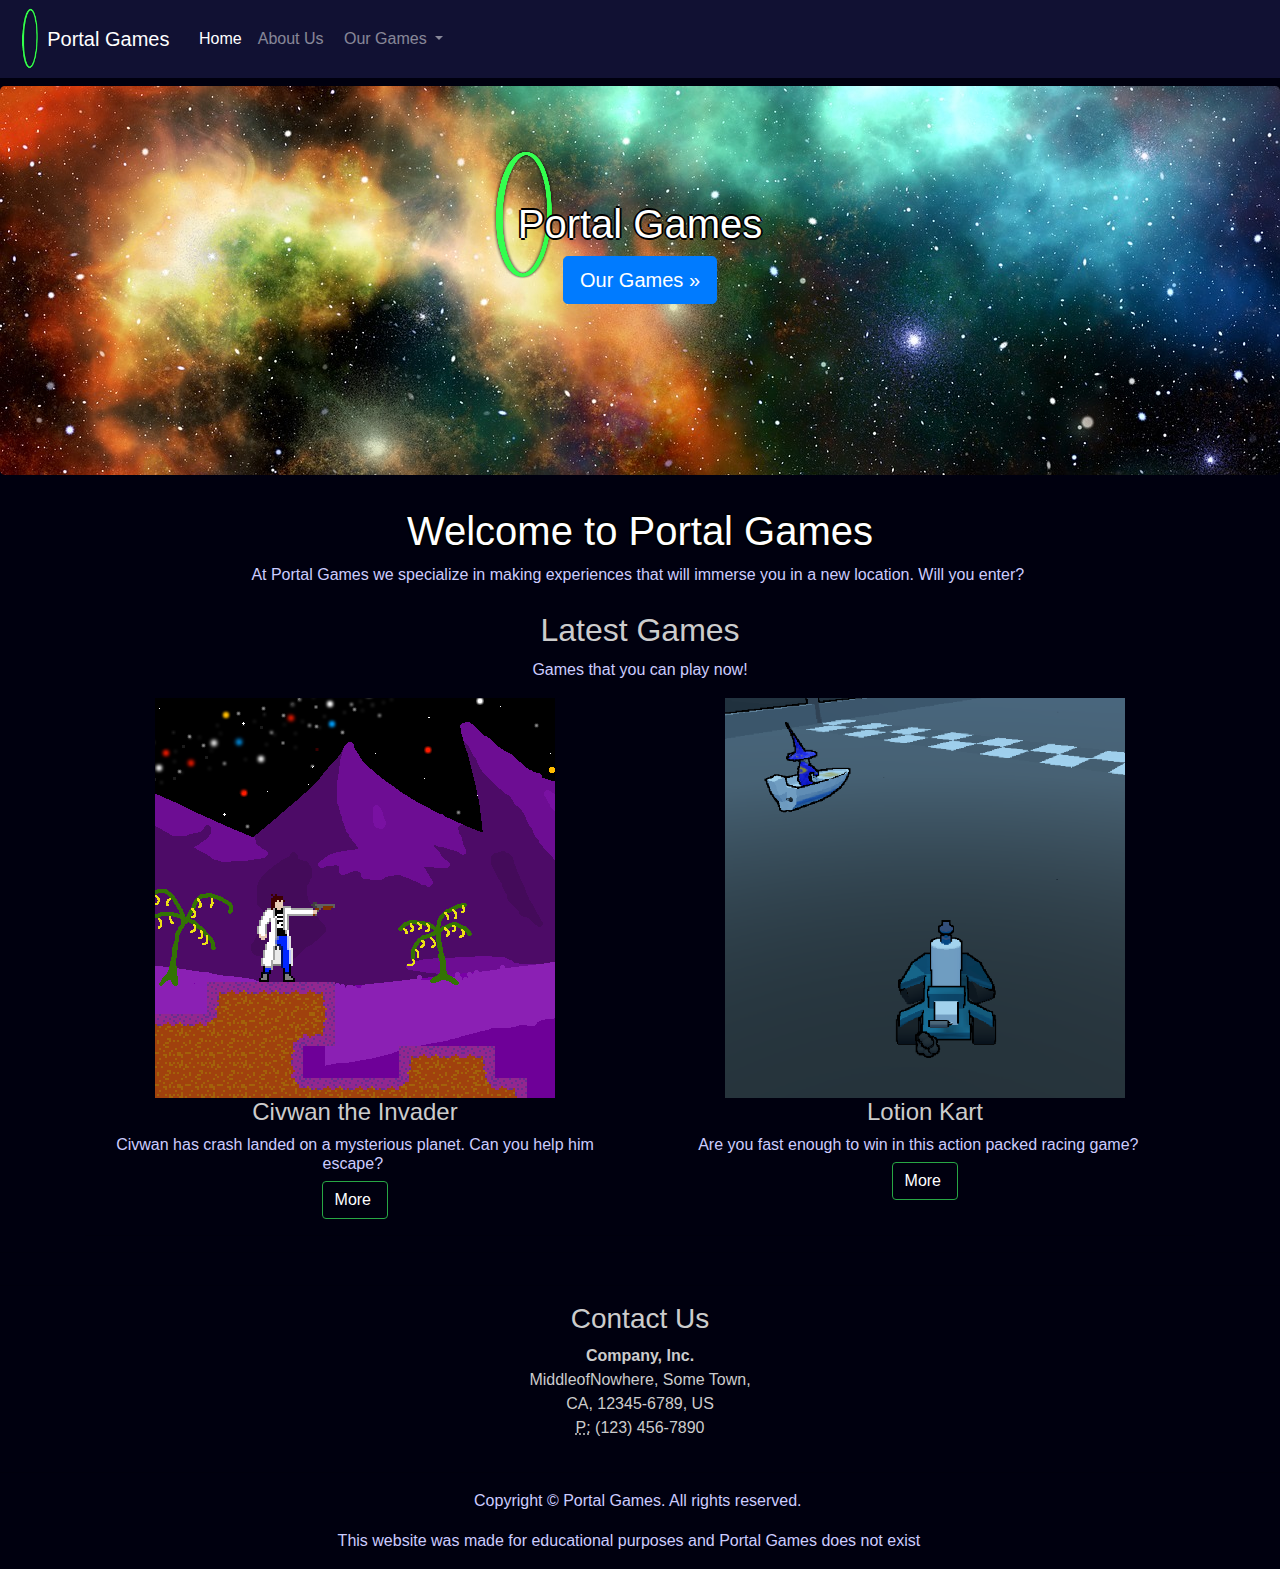
<file: index.html>
<!DOCTYPE html>
<html lang="en">
  <head>
    <meta charset="utf-8">
    <meta http-equiv="X-UA-Compatible" content="IE=edge">
    <meta name="viewport" content="width=device-width, initial-scale=1">
    <title>Portal Games</title>
    <!-- Bootstrap -->
    <link href="css/bootstrap-4.4.1.css" rel="stylesheet">
    <link href="Portal.css" rel="stylesheet" type="text/css">
  </head>
  <body>
    <nav class="navbar navbar-expand-lg navbar-dark cblue">
      <img src="images/logoportalsmall.png" alt="" width="220" height="440"><a class="navbar-brand" href="#">Portal Games&nbsp;</a>
      <button class="navbar-toggler" type="button" data-toggle="collapse" data-target="#navbarSupportedContent" aria-controls="navbarSupportedContent" aria-expanded="false" aria-label="Toggle navigation">
      <span class="navbar-toggler-icon"></span>
      </button>
      <div class="collapse navbar-collapse" id="navbarSupportedContent">
        <ul class="navbar-nav mr-auto">
          <li class="nav-item active">
            <a class="nav-link" href="index.html">Home <span class="sr-only">(current)</span></a>
          </li>
          <li class="nav-item">
            <a class="nav-link" href="about_us.html">About Us&nbsp;</a>
          </li>
          <li class="nav-item dropdown">
            <a class="nav-link dropdown-toggle" href="#" id="navbarDropdown" role="button" data-toggle="dropdown" aria-haspopup="true" aria-expanded="false">
            Our Games </a>
            <div class="dropdown-menu" aria-labelledby="navbarDropdown">
              <a class="dropdown-item" href="civwantheinvader.html">Civwan The Invader</a>
              <a class="dropdown-item" href="lotionkart.html">Lotion Kart</a>
              <div class="dropdown-divider"></div>
              <a class="dropdown-item" href="our_games.html">All Games</a>
            </div>
          </li>
        </ul>
</div>
    </nav>
    <section>
      <div class="jumbotron text-center mt-2">
<div class="container">
      <div class="row">
            <div class="col-12">
              <img src="images/logoportalsmall.png" alt="" width="220" height="440" class="portallogo">
              <h1>Portal Games</h1>
<p><a class="btn btn-primary btn-lg" href="our_games.html" role="button">Our Games »</a></p>
        </div>
      </div>
        </div>
      </div>
    </section>
    <section>
      <div class="container">
        <div class="row">
          <div class="col-12 text-center">
            <h1>Welcome to Portal Games</h1>
            <p>At Portal Games we specialize in making experiences that will immerse you in a new location. Will you enter?&nbsp;</p>
          </div>
        </div>
      </div>
    </section>
    <section>
      <div class="container mt-2"> </div>
    </section>
    <section>
      <div class="container">
        <div class="row">
          <div class="col-12 text-center">
            <h2>Latest Games</h2>
            <p>Games that you can play now!</p>
          </div>
        </div>
        <div class="row">
          <div class="col-md-6 col-12 text-center">
            <img class="img-fluid" src="images/civwantheinvaderad.png" alt="">
            <h4>Civwan the Invader</h4>
            <h6>Civwan has crash landed on a mysterious planet. Can you help him escape?&nbsp;</h6>
            <a href="civwantheinvader.html">
            <button type="button" class="btn btn-success">More&nbsp;</button>
          </a>          </div>
          <div class="col-md-6 col-12 text-center mt-md-0 mt-2">
            <img class="img-fluid" src="images/lotionkartad.png" alt="">
            <h4>Lotion Kart</h4>
            <h6>Are you fast enough to win in this action packed racing game?&nbsp; &nbsp;</h6>
            <a href="lotionkart.html">
            <button type="button" class="btn btn-success" >More&nbsp;</button>
          </a></div>
        </div>
<hr>
</div>
    </section>
    <hr>
    <section>
      <div class="container">
        <div class="row"> </div>
      </div>
    </section>
    <hr>
    <div class="section">
      <div class="container">
        <div class="row">
<div class="col-md-4 col-12 contact-us">
        <h3 class="text-center">&nbsp;</h3>
            <address class="text-center">
            <strong>&nbsp;</strong>
            </address>
          </div>
<div class="col-md-4 col-12 contact-us">
  <h3 class="text-center">Contact Us</h3>
  <address class="text-center">
    <strong>Company, Inc.</strong><br>
    MiddleofNowhere, Some Town,<br>
    CA, 12345-6789, US<br>
  <abbr title="Phone">P:</abbr> (123) 456-7890
    </address>
</div>
        </div>
      </div>
    </div>
    <hr>
    <footer class="text-center">
      <div class="container">
        <div class="row">
          <div class="col-12">
            <p>Copyright © Portal Games. All rights reserved.&nbsp;</p>
            <p>This website was made for educational purposes and Portal Games does not exist&nbsp; &nbsp; &nbsp;</p>
          </div>
        </div>
      </div>
    </footer>
    <!-- jQuery (necessary for Bootstrap's JavaScript plugins) -->
    <script src="js/jquery-3.4.1.min.js"></script>
    <!-- Include all compiled plugins (below), or include individual files as needed -->
    <script src="js/popper.min.js"></script>
    <script src="js/bootstrap-4.4.1.js"></script>
  </body>
  
</html>
</file>
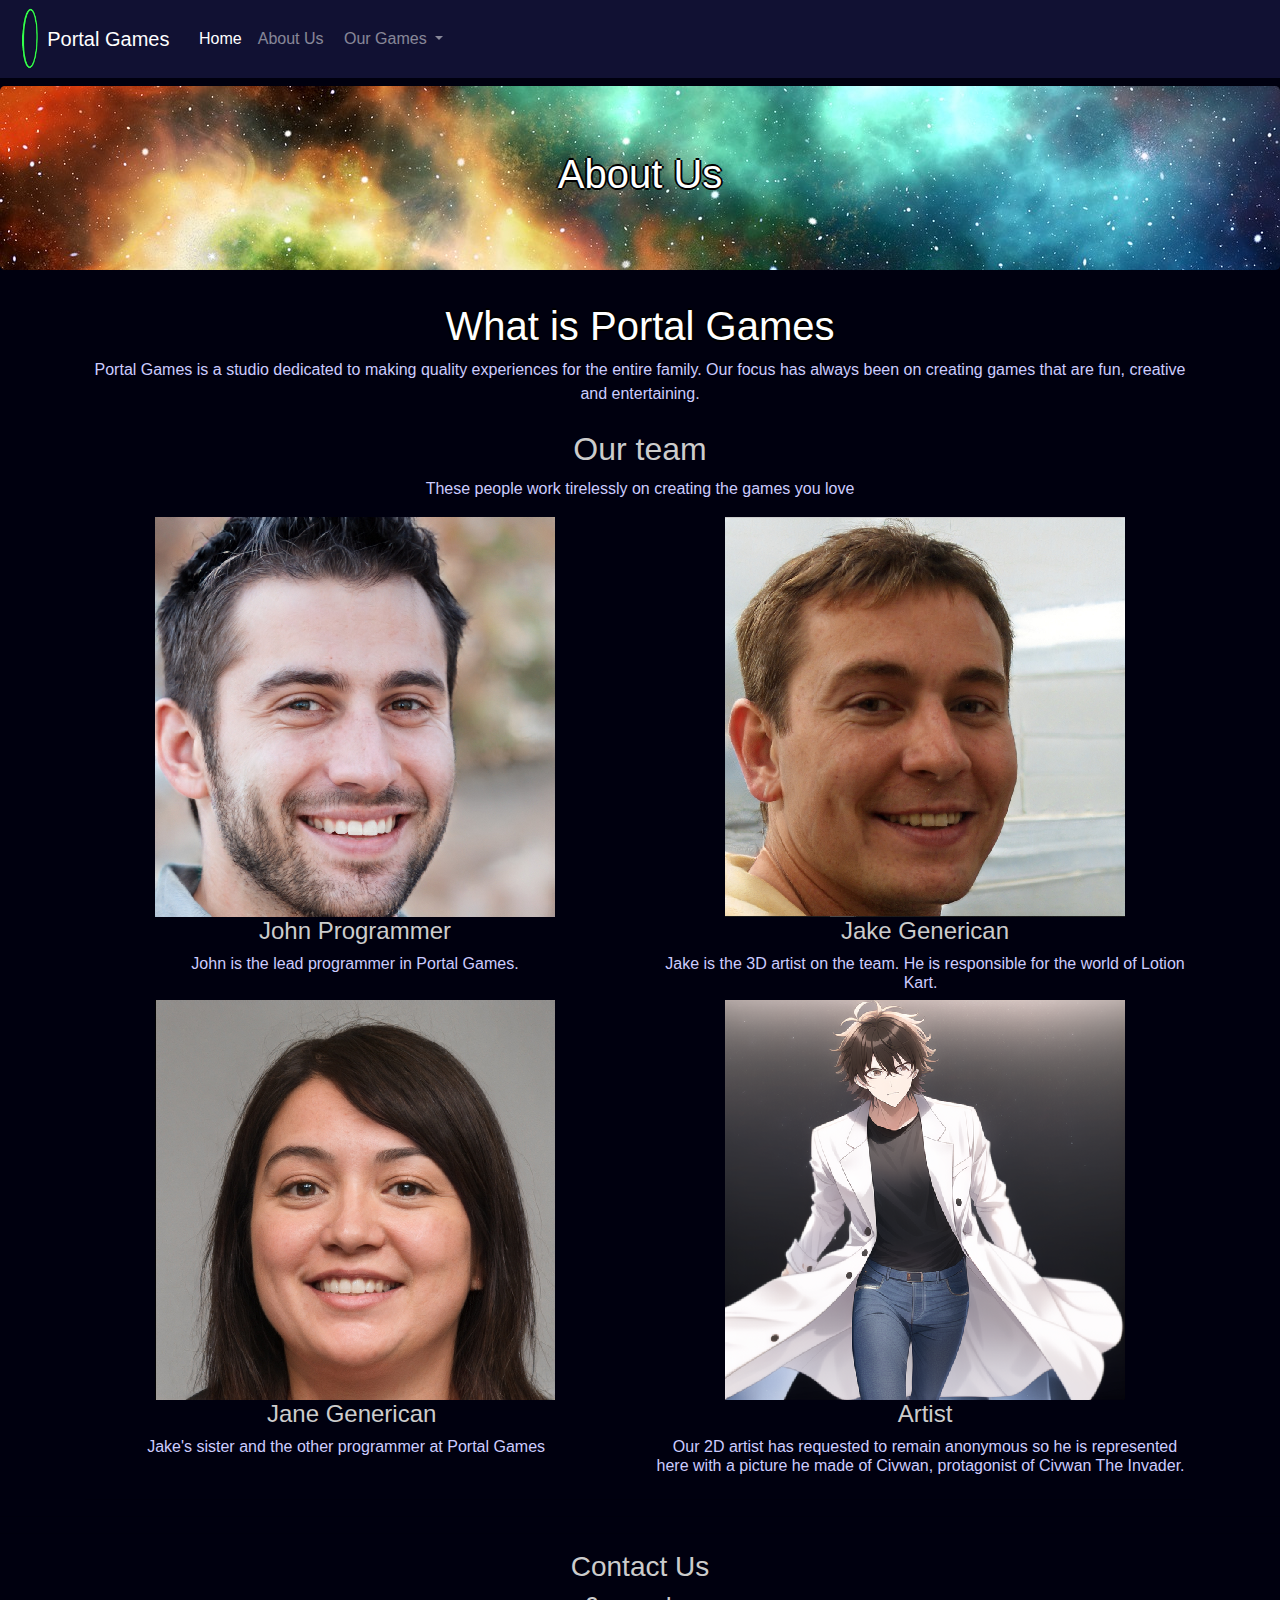
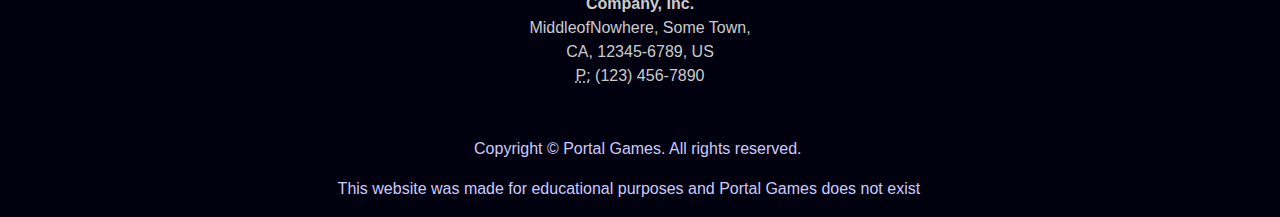
<file: about_us.html>
<!DOCTYPE html>
<html lang="en">
  <head>
    <meta charset="utf-8">
    <meta http-equiv="X-UA-Compatible" content="IE=edge">
    <meta name="viewport" content="width=device-width, initial-scale=1">
    <title>Bootstrap Portfolio Page Template</title>
    <!-- Bootstrap -->
    <link href="css/bootstrap-4.4.1.css" rel="stylesheet">
    <link href="Portal.css" rel="stylesheet" type="text/css">
  </head>
<body>
    <nav class="navbar navbar-expand-lg navbar-dark cblue">
      <img src="images/logoportalsmall.png" alt="" width="220" height="440"><a class="navbar-brand" href="#">Portal Games&nbsp;</a>
      <button class="navbar-toggler" type="button" data-toggle="collapse" data-target="#navbarSupportedContent" aria-controls="navbarSupportedContent" aria-expanded="false" aria-label="Toggle navigation">
      <span class="navbar-toggler-icon"></span>
      </button>
      <div class="collapse navbar-collapse" id="navbarSupportedContent">
        <ul class="navbar-nav mr-auto">
          <li class="nav-item active">
            <a class="nav-link" href="index.html">Home <span class="sr-only">(current)</span></a>
          </li>
          <li class="nav-item">
            <a class="nav-link" href="about_us.html">About Us&nbsp;</a>
          </li>
          <li class="nav-item dropdown">
            <a class="nav-link dropdown-toggle" href="#" id="navbarDropdown" role="button" data-toggle="dropdown" aria-haspopup="true" aria-expanded="false">
            Our Games </a>
            <div class="dropdown-menu" aria-labelledby="navbarDropdown">
              <a class="dropdown-item" href="civwantheinvader.html">Civwan The Invader</a>
              <a class="dropdown-item" href="lotionkart.html">Lotion Kart</a>
              <div class="dropdown-divider"></div>
              <a class="dropdown-item" href="our_games.html">All Games</a>
            </div>
          </li>
        </ul>
</div>
    </nav>
    <section>
      <div class="jumbotron text-center mt-2">
<div class="container">
      <div class="row">
            <div class="col-12">
              <h1>About Us</h1>
</div>
      </div>
        </div>
      </div>
    </section>
    <section>
      <div class="container">
        <div class="row">
          <div class="col-12 text-center">
            <h1>What is Portal Games</h1>
            <p>Portal Games is a studio dedicated to making quality experiences for the entire family. Our focus has always been on creating games that are fun, creative and entertaining.</p>
          </div>
        </div>
      </div>
    </section>
    <section>
      <div class="container mt-2"> </div>
    </section>
    <section>
      <div class="container">
        <div class="row">
          <div class="col-12 text-center">
            <h2>Our team</h2>
            <p>These people work tirelessly on creating the games you love</p>
          </div>
        </div>
        <div class="row">
          <div class="col-md-6 col-12 text-center">
            <img class="img-fluid" src="images/teammember1.png" alt="">
            <h4>John Programmer</h4>
            <h6>John is the lead programmer in Portal Games.</h6>
          </div>
          <div class="col-md-6 col-12 text-center mt-md-0 mt-2">
            <img class="img-fluid" src="images/teammember2.png" alt="">
            <h4>Jake Generican</h4>
            <h6>Jake is the 3D artist on the team. He is responsible for the world of Lotion Kart.&nbsp;&nbsp;</h6>
          </div>
        </div>
        <div class="row">
          <div class="col-md-6 col-12 text-center"> <img class="img-fluid" src="images/teammember3.png" alt="">
            <h4>Jane Generican&nbsp;</h4>
            <h6>Jake's sister and the other programmer at Portal Games  &nbsp; &nbsp;</h6>
          </div>
          <div class="col-md-6 col-12 text-center mt-md-0 mt-2"> <img class="img-fluid" src="images/civwan.png" alt="">
            <h4>Artist</h4>
            <h6>Our 2D artist has requested to remain anonymous so he is represented here with a picture he made of Civwan, protagonist of Civwan The Invader.&nbsp;&nbsp;</h6>
          </div>
        </div>
<hr>
</div>
    </section>
    <hr>
<hr>
    <div class="section">
      <div class="container">
        <div class="row">
<div class="col-md-4 col-12 contact-us">
        <h3 class="text-center">&nbsp;</h3>
            <address class="text-center">
            <strong>&nbsp;</strong>
            </address>
          </div>
<div class="col-md-4 col-12 contact-us">
  <h3 class="text-center">Contact Us</h3>
  <address class="text-center">
    <strong>Company, Inc.</strong><br>
    MiddleofNowhere, Some Town,<br>
    CA, 12345-6789, US<br>
  <abbr title="Phone">P:</abbr> (123) 456-7890
    </address>
</div>
        </div>
      </div>
    </div>
    <hr>
    <footer class="text-center">
      <div class="container">
        <div class="row">
          <div class="col-12">
            <p>Copyright © Portal Games. All rights reserved.&nbsp;</p>
            <p>This website was made for educational purposes and Portal Games does not exist&nbsp; &nbsp; &nbsp;</p>
          </div>
        </div>
      </div>
    </footer>
    <!-- jQuery (necessary for Bootstrap's JavaScript plugins) -->
    <script src="js/jquery-3.4.1.min.js"></script>
    <!-- Include all compiled plugins (below), or include individual files as needed -->
    <script src="js/popper.min.js"></script>
    <script src="js/bootstrap-4.4.1.js"></script>
</body>
</html>
</file>
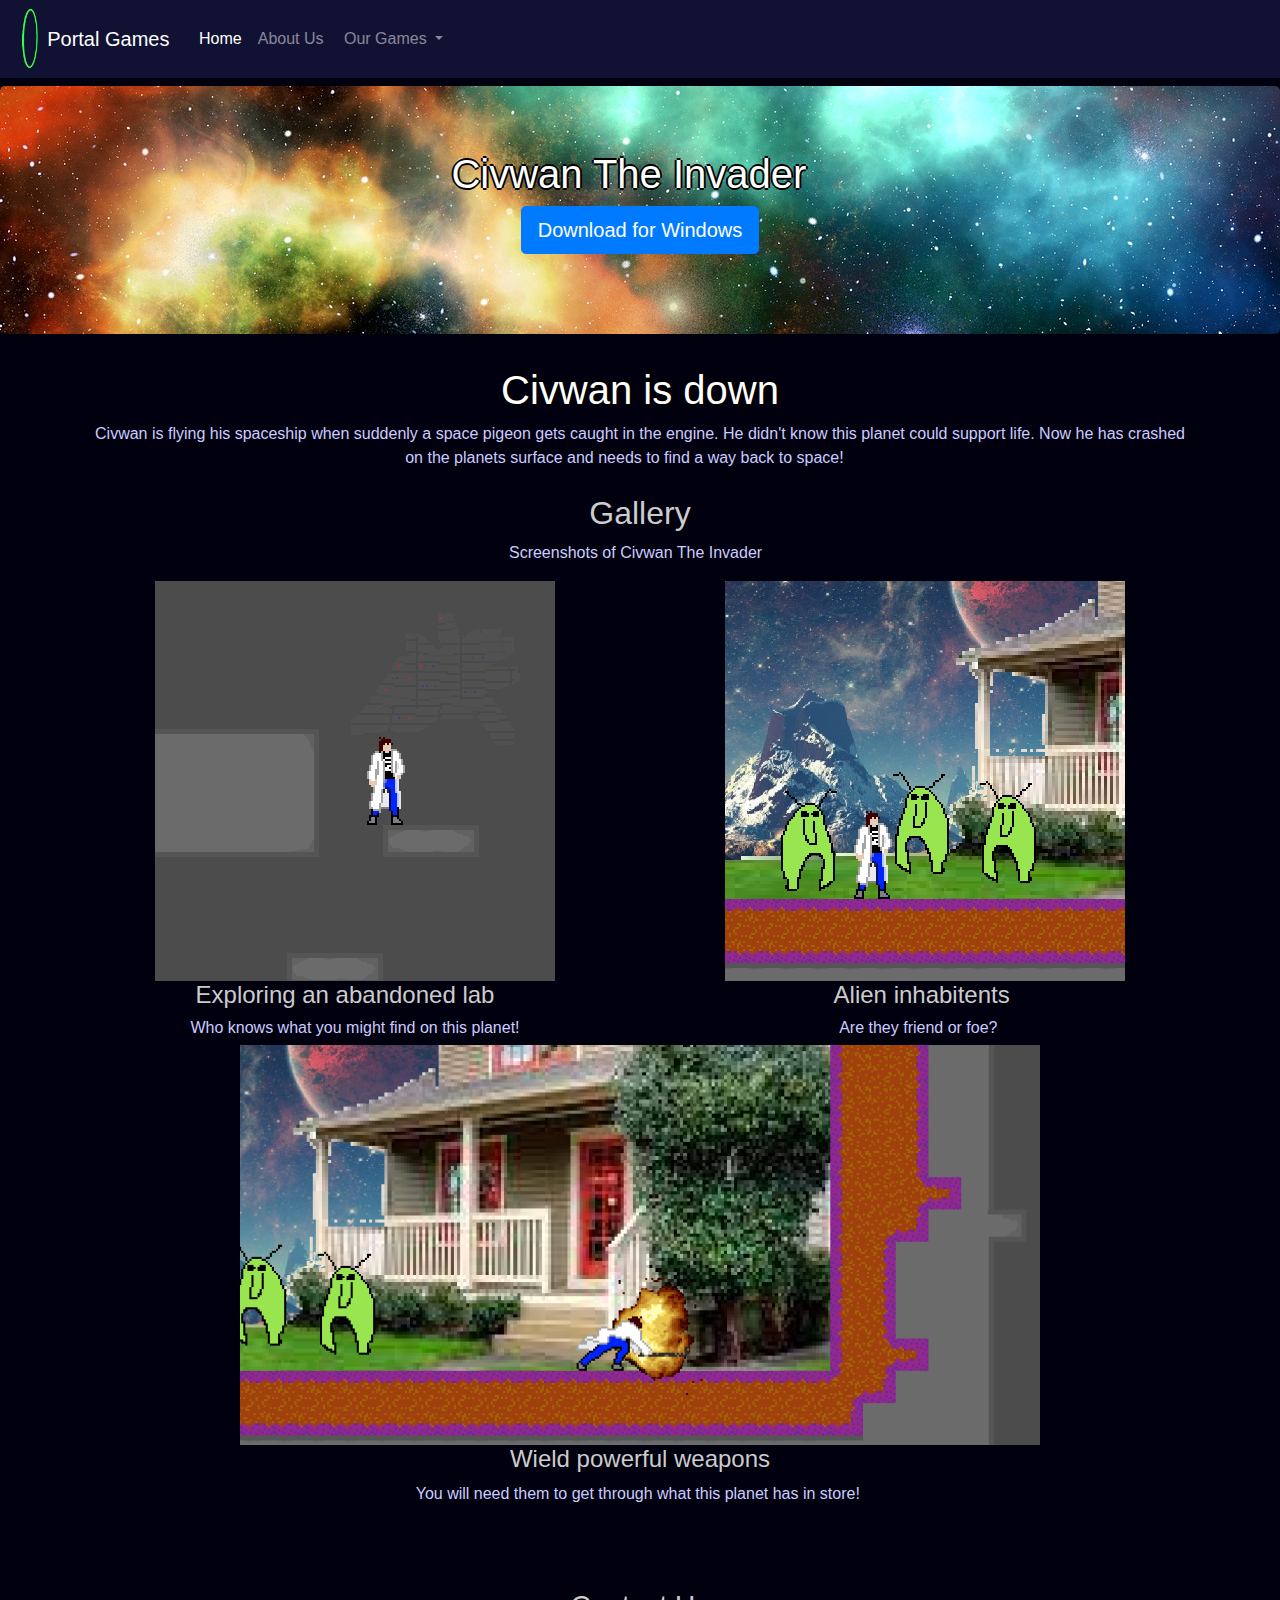
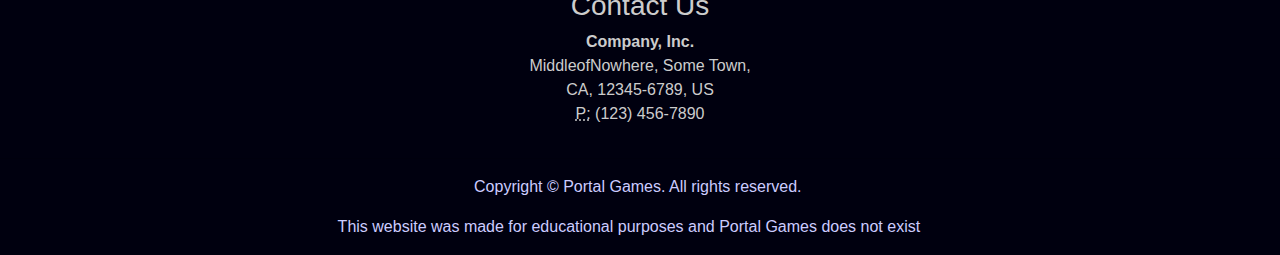
<file: civwantheinvader.html>
<!DOCTYPE html>
<html lang="en">
  <head>
    <meta charset="utf-8">
    <meta http-equiv="X-UA-Compatible" content="IE=edge">
    <meta name="viewport" content="width=device-width, initial-scale=1">
    <title>Bootstrap Portfolio Page Template</title>
    <!-- Bootstrap -->
    <link href="css/bootstrap-4.4.1.css" rel="stylesheet">
    <link href="Portal.css" rel="stylesheet" type="text/css">
  </head>
<body>
    <nav class="navbar navbar-expand-lg navbar-dark cblue">
      <img src="images/logoportalsmall.png" alt="" width="220" height="440"><a class="navbar-brand" href="#">Portal Games&nbsp;</a>
      <button class="navbar-toggler" type="button" data-toggle="collapse" data-target="#navbarSupportedContent" aria-controls="navbarSupportedContent" aria-expanded="false" aria-label="Toggle navigation">
      <span class="navbar-toggler-icon"></span>
      </button>
      <div class="collapse navbar-collapse" id="navbarSupportedContent">
        <ul class="navbar-nav mr-auto">
          <li class="nav-item active">
            <a class="nav-link" href="index.html">Home <span class="sr-only">(current)</span></a>
          </li>
          <li class="nav-item">
            <a class="nav-link" href="about_us.html">About Us&nbsp;</a>
          </li>
          <li class="nav-item dropdown">
            <a class="nav-link dropdown-toggle" href="#" id="navbarDropdown" role="button" data-toggle="dropdown" aria-haspopup="true" aria-expanded="false">
            Our Games </a>
            <div class="dropdown-menu" aria-labelledby="navbarDropdown">
              <a class="dropdown-item" href="civwantheinvader.html">Civwan The Invader</a>
              <a class="dropdown-item" href="lotionkart.html">Lotion Kart</a>
              <div class="dropdown-divider"></div>
              <a class="dropdown-item" href="our_games.html">All Games</a>
            </div>
          </li>
        </ul>
</div>
    </nav>
    <section>
      <div class="jumbotron text-center mt-2">
<div class="container">
      <div class="row">
            <div class="col-12">
              <h1>Civwan The Invader&nbsp;&nbsp;</h1>
<p><a class="btn btn-primary btn-lg" href="downloads/Civwan The Invader FINAL.zip" download role="button">Download for Windows</a></p>
        </div>
      </div>
        </div>
      </div>
    </section>
    <section>
      <div class="container">
        <div class="row">
          <div class="col-12 text-center">
            <h1>Civwan is down</h1>
            <p>Civwan is flying his spaceship when suddenly a space pigeon gets caught in the engine. He didn't know this planet could support life. Now he has crashed on the planets surface and needs to find a way back to space!&nbsp; &nbsp; &nbsp; &nbsp;</p>
          </div>
        </div>
      </div>
    </section>
    <section>
      <div class="container mt-2"> </div>
    </section>
    <section>
      <div class="container">
        <div class="row">
          <div class="col-12 text-center">
            <h2>Gallery</h2>
            <p>Screenshots of Civwan The Invader&nbsp;&nbsp;</p>
          </div>
        </div>
        <div class="row">
          <div class="col-md-6 col-12 text-center">
            <img class="img-fluid" src="images/civwantheinvader3.png" alt="">
            <h4>Exploring an abandoned lab&nbsp; &nbsp;</h4>
            <h6>Who knows what you might find on this planet!</h6>
          </div>
          <div class="col-md-6 col-12 text-center mt-md-0 mt-2">
            <img class="img-fluid" src="images/civwantheinvader4.png" alt="">
            <h4>Alien inhabitents&nbsp;</h4>
            <h6>Are they friend or foe?&nbsp; &nbsp;</h6>
          </div>
        </div>
        <div class="row">
          <div class="col-12 text-center"><img src="images/civwantheinvader5.png" alt="" width="800" height="400">
            <h4>Wield powerful weapons</h4>
            <p>You will need them to get through what this planet has in store!&nbsp;</p>
          </div>
        </div>
<hr>
</div>
    </section>
    <hr>
<hr>
    <div class="section">
      <div class="container">
        <div class="row">
<div class="col-md-4 col-12 contact-us">
        <h3 class="text-center">&nbsp;</h3>
            <address class="text-center">
            <strong>&nbsp;</strong>
            </address>
          </div>
<div class="col-md-4 col-12 contact-us">
  <h3 class="text-center">Contact Us</h3>
  <address class="text-center">
    <strong>Company, Inc.</strong><br>
    MiddleofNowhere, Some Town,<br>
    CA, 12345-6789, US<br>
  <abbr title="Phone">P:</abbr> (123) 456-7890
    </address>
</div>
        </div>
      </div>
    </div>
    <hr>
    <footer class="text-center">
      <div class="container">
        <div class="row">
          <div class="col-12">
            <p>Copyright © Portal Games. All rights reserved.&nbsp;</p>
            <p>This website was made for educational purposes and Portal Games does not exist&nbsp; &nbsp; &nbsp;</p>
          </div>
        </div>
      </div>
    </footer>
    <!-- jQuery (necessary for Bootstrap's JavaScript plugins) -->
    <script src="js/jquery-3.4.1.min.js"></script>
    <!-- Include all compiled plugins (below), or include individual files as needed -->
    <script src="js/popper.min.js"></script>
    <script src="js/bootstrap-4.4.1.js"></script>
</body>
</html>
</file>
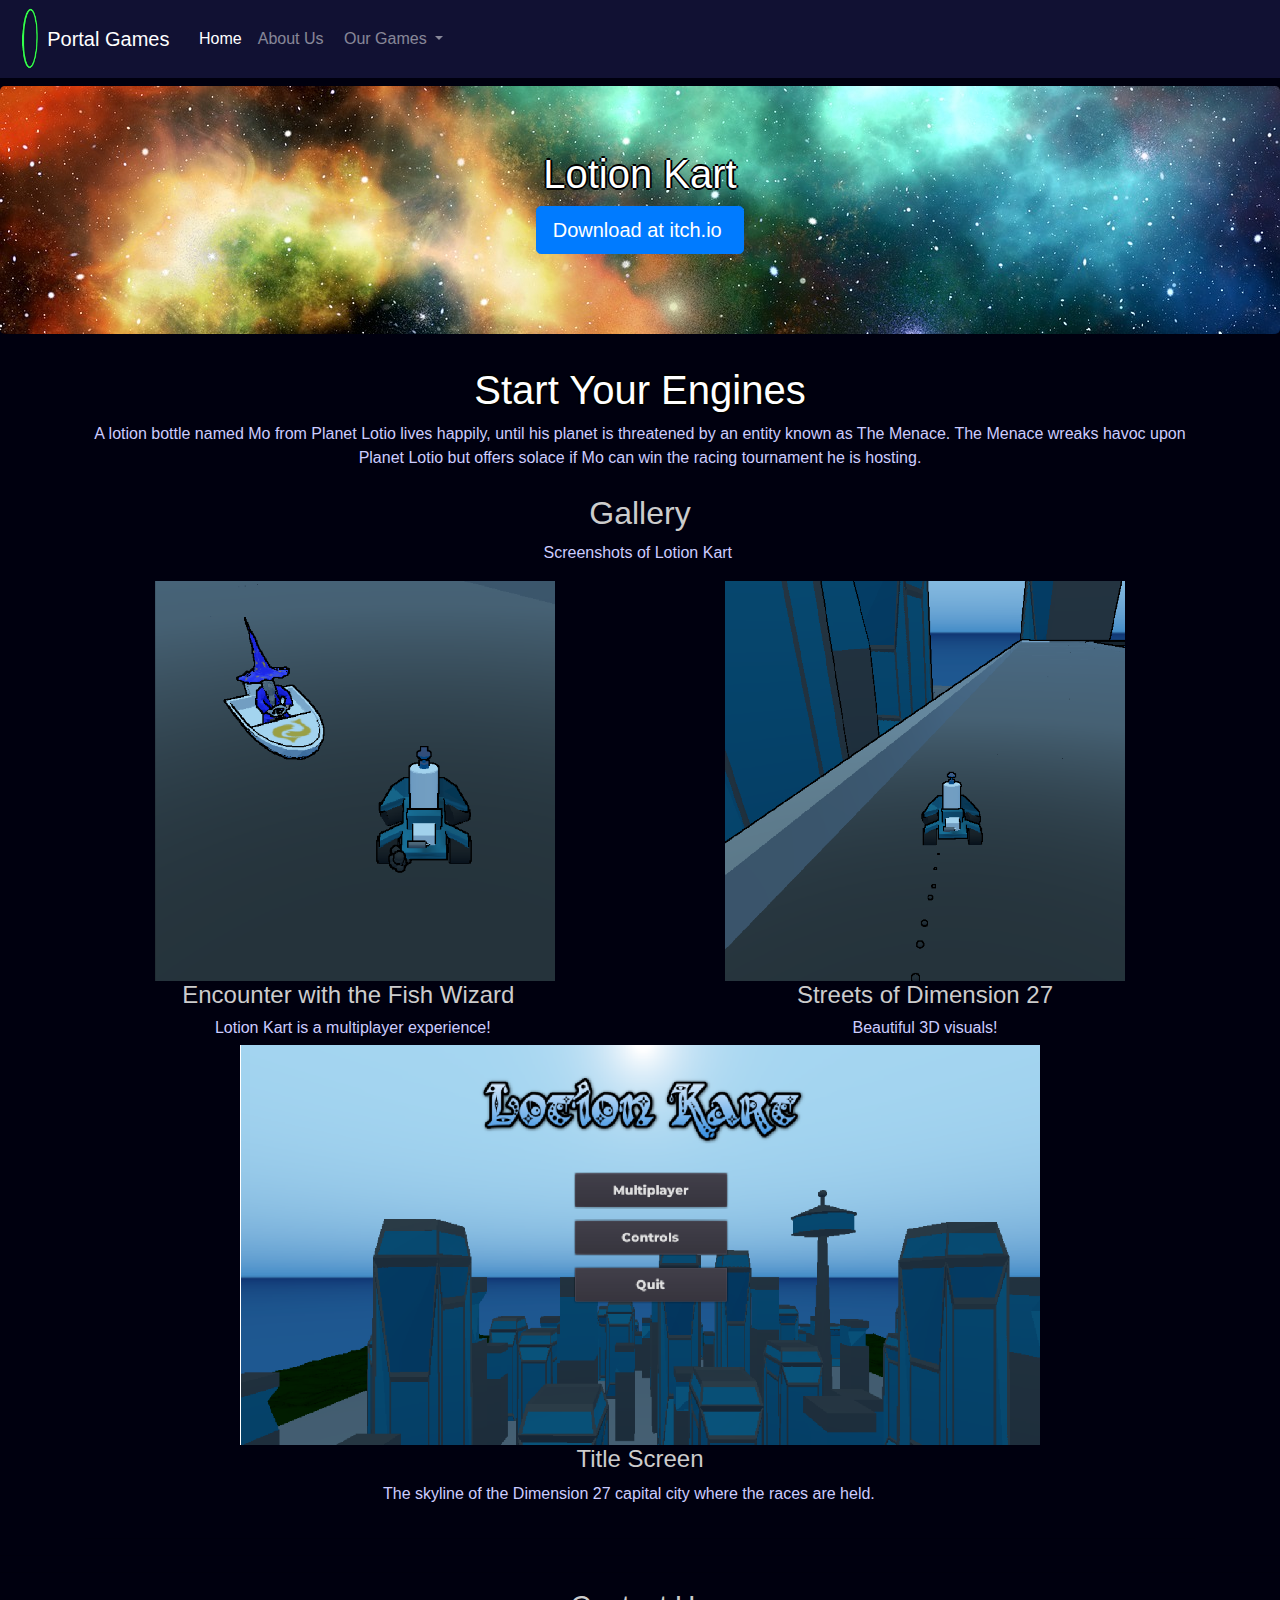
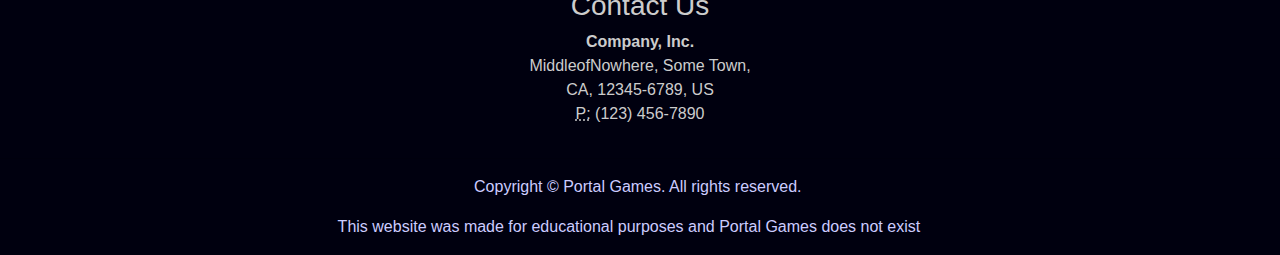
<file: lotionkart.html>
<!DOCTYPE html>
<html lang="en">
  <head>
    <meta charset="utf-8">
    <meta http-equiv="X-UA-Compatible" content="IE=edge">
    <meta name="viewport" content="width=device-width, initial-scale=1">
    <title>Lotion Kart - Portal Games</title>
    <!-- Bootstrap -->
    <link href="css/bootstrap-4.4.1.css" rel="stylesheet">
    <link href="Portal.css" rel="stylesheet" type="text/css">
  </head>
<body>
    <nav class="navbar navbar-expand-lg navbar-dark cblue">
      <img src="images/logoportalsmall.png" alt="" width="220" height="440"><a class="navbar-brand" href="#">Portal Games&nbsp;</a>
      <button class="navbar-toggler" type="button" data-toggle="collapse" data-target="#navbarSupportedContent" aria-controls="navbarSupportedContent" aria-expanded="false" aria-label="Toggle navigation">
      <span class="navbar-toggler-icon"></span>
      </button>
      <div class="collapse navbar-collapse" id="navbarSupportedContent">
        <ul class="navbar-nav mr-auto">
          <li class="nav-item active">
            <a class="nav-link" href="index.html">Home <span class="sr-only">(current)</span></a>
          </li>
          <li class="nav-item">
            <a class="nav-link" href="about_us.html">About Us&nbsp;</a>
          </li>
          <li class="nav-item dropdown">
            <a class="nav-link dropdown-toggle" href="#" id="navbarDropdown" role="button" data-toggle="dropdown" aria-haspopup="true" aria-expanded="false">
            Our Games </a>
            <div class="dropdown-menu" aria-labelledby="navbarDropdown">
              <a class="dropdown-item" href="civwantheinvader.html">Civwan The Invader</a>
              <a class="dropdown-item" href="lotionkart.html">Lotion Kart</a>
              <div class="dropdown-divider"></div>
              <a class="dropdown-item" href="our_games.html">All Games</a>
            </div>
          </li>
        </ul>
</div>
    </nav>
    <section>
      <div class="jumbotron text-center mt-2">
<div class="container">
      <div class="row">
            <div class="col-12">
              <h1>Lotion Kart</h1>
<p><a class="btn btn-primary btn-lg" href="https://cullfrates.itch.io/lotion-kart" role="button">Download at itch.io&nbsp;</a></p>
        </div>
      </div>
        </div>
      </div>
    </section>
    <section>
      <div class="container">
        <div class="row">
          <div class="col-12 text-center">
            <h1>Start Your Engines</h1>
            <p>A lotion bottle named Mo from Planet Lotio lives happily, until his planet is threatened by an entity known as The Menace. The Menace wreaks havoc upon Planet Lotio but offers solace if Mo can win the racing tournament he is hosting.</p>
          </div>
        </div>
      </div>
    </section>
    <section>
      <div class="container mt-2"> </div>
    </section>
    <section>
      <div class="container">
        <div class="row">
          <div class="col-12 text-center">
            <h2>Gallery</h2>
            <p>Screenshots of Lotion Kart&nbsp;</p>
          </div>
        </div>
        <div class="row">
          <div class="col-md-6 col-12 text-center">
            <img class="img-fluid" src="images/lotionkart3.png" alt="">
            <h4>Encounter with the Fish Wizard&nbsp;&nbsp;</h4>
            <h6>Lotion Kart is a multiplayer experience!&nbsp;</h6>
          </div>
          <div class="col-md-6 col-12 text-center mt-md-0 mt-2">
            <img class="img-fluid" src="images/lotionkart4.png" alt="">
            <h4>Streets of Dimension 27</h4>
            <h6>Beautiful 3D visuals!</h6>
          </div>
        </div>
        <div class="row">
          <div class="col-12 text-center"><img src="images/lotionkart5.png" alt="" width="800" height="400">
            <h4>Title Screen</h4>
            <p>The skyline of the Dimension 27 capital city where the races are held.&nbsp; &nbsp; &nbsp;</p>
          </div>
        </div>
<hr>
</div>
    </section>
    <hr>
<hr>
    <div class="section">
      <div class="container">
        <div class="row">
<div class="col-md-4 col-12 contact-us">
        <h3 class="text-center">&nbsp;</h3>
            <address class="text-center">
            <strong>&nbsp;</strong>
            </address>
          </div>
<div class="col-md-4 col-12 contact-us">
  <h3 class="text-center">Contact Us</h3>
  <address class="text-center">
    <strong>Company, Inc.</strong><br>
    MiddleofNowhere, Some Town,<br>
    CA, 12345-6789, US<br>
  <abbr title="Phone">P:</abbr> (123) 456-7890
    </address>
</div>
        </div>
      </div>
    </div>
    <hr>
    <footer class="text-center">
      <div class="container">
        <div class="row">
          <div class="col-12">
            <p>Copyright © Portal Games. All rights reserved.&nbsp;</p>
            <p>This website was made for educational purposes and Portal Games does not exist&nbsp; &nbsp; &nbsp;</p>
          </div>
        </div>
      </div>
    </footer>
    <!-- jQuery (necessary for Bootstrap's JavaScript plugins) -->
    <script src="js/jquery-3.4.1.min.js"></script>
    <!-- Include all compiled plugins (below), or include individual files as needed -->
    <script src="js/popper.min.js"></script>
    <script src="js/bootstrap-4.4.1.js"></script>
</body>
</html>
</file>
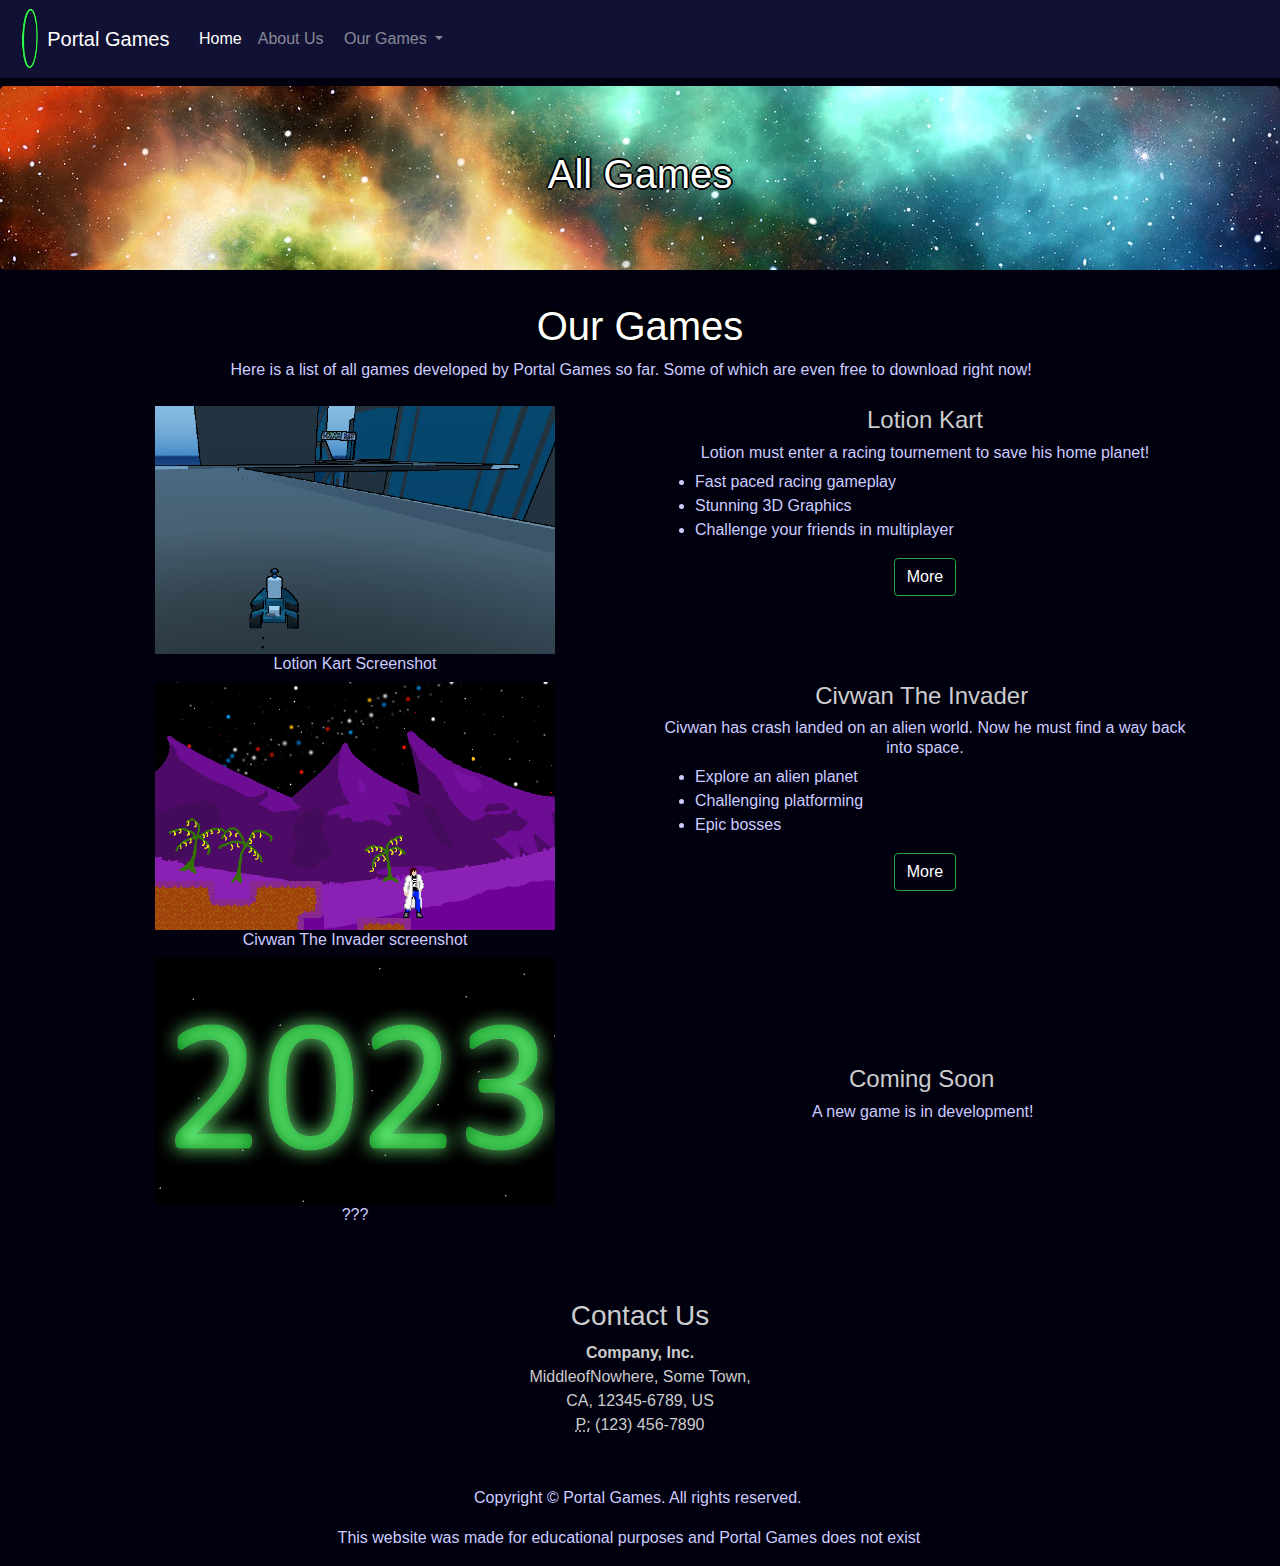
<file: our_games.html>
<!DOCTYPE html>
<html lang="en">
  <head>
    <meta charset="utf-8">
    <meta http-equiv="X-UA-Compatible" content="IE=edge">
    <meta name="viewport" content="width=device-width, initial-scale=1">
    <title>Our Games - Portal Games</title>
    <!-- Bootstrap -->
    <link href="css/bootstrap-4.4.1.css" rel="stylesheet">
    <link href="Portal.css" rel="stylesheet" type="text/css">
  </head>
  <body>
    <nav class="navbar navbar-expand-lg navbar-dark cblue">
      <img src="images/logoportalsmall.png" alt="" width="220" height="440"><a class="navbar-brand" href="#">Portal Games&nbsp;</a>
      <button class="navbar-toggler" type="button" data-toggle="collapse" data-target="#navbarSupportedContent" aria-controls="navbarSupportedContent" aria-expanded="false" aria-label="Toggle navigation">
      <span class="navbar-toggler-icon"></span>
      </button>
      <div class="collapse navbar-collapse" id="navbarSupportedContent">
        <ul class="navbar-nav mr-auto">
          <li class="nav-item active">
            <a class="nav-link" href="index.html">Home <span class="sr-only">(current)</span></a>
          </li>
          <li class="nav-item">
            <a class="nav-link" href="#">About Us&nbsp;</a>
          </li>
          <li class="nav-item dropdown">
            <a class="nav-link dropdown-toggle" href="#" id="navbarDropdown" role="button" data-toggle="dropdown" aria-haspopup="true" aria-expanded="false">
            Our Games </a>
            <div class="dropdown-menu" aria-labelledby="navbarDropdown">
              <a class="dropdown-item" href="#">Civwan The Invader</a>
              <a class="dropdown-item" href="#">Lotion Kart</a>
              <div class="dropdown-divider"></div>
              <a class="dropdown-item" href="our_games.html">All Games</a>
            </div>
          </li>
        </ul>
</div>
    </nav>
    <section>
      <div class="jumbotron text-center mt-2">
<div class="container">
      <div class="row">
        <div class="col-12">
              <h1>All Games</h1>
</div>
      </div>
        </div>
      </div>
    </section>
    <section>
      <div class="container">
        <div class="row">
          <div class="col-12 text-center">
            <h1>Our Games</h1>
            <p>Here is a list of all games developed by Portal Games so far. Some of which are even free to download right now!&nbsp; &nbsp;&nbsp;</p>
          </div>
        </div>
      </div>
    </section>
    <section>
      <div class="container mt-2"> </div>
    </section>
    <section>
      <div class="container">
<div class="row">
      <div class="col-md-6 col-12 text-center">
            <img class="img-fluid" src="images/lotionkart2.png" alt="">
            
            <h6>Lotion Kart Screenshot</h6>
          </div>
          <div class="col-md-6 col-12 text-center mt-md-0 mt-2">
<h4>Lotion Kart</h4>
            <h6>Lotion must enter a racing tournement to save his home planet!</h6>
            <ul>
              <li>Fast paced racing gameplay</li>
              <li>Stunning 3D Graphics</li>
<li>Challenge your friends in multiplayer&nbsp; &nbsp;</li>
            </ul>
            <a href="lotionkart.html">
            <button type="button" class="btn btn-success btn-gamelist" >More</button>
          </a>          </div>
        </div>
<div class="row">
  <div class="col-md-6 col-12 text-center"> <img class="img-fluid" src="images/civwantheinvader2.png" alt="">
    <h6>Civwan The Invader screenshot</h6>
  </div>
  <div class="col-md-6 col-12 text-center mt-md-0 mt-2">
    <h4>Civwan The Invader&nbsp;</h4>
    <h6>Civwan has crash landed on an alien world. Now he must find a way back into space.</h6>
    <ul>
      <li>Explore an alien planet</li>
      <li>Challenging platforming</li>
      <li>Epic bosses</li>
    </ul>
    <a href="civwantheinvader.html">
    <button type="button" class="btn btn-success btn-gamelist" >More</button>
    </a>  </div>
</div>
<div class="row">
  <div class="col-md-6 col-12 text-center"> <img class="img-fluid" src="images/releasedate.png" alt="">
    <h6>???</h6>
  </div>
  <div class="col-md-6 col-12 text-center mt-md-0 mt-2">
    <h4 class="comingsoon">Coming Soon&nbsp;</h4>
    <h6>A new game is in development!&nbsp;</h6>
</div>
</div>
<hr>
</div>
    </section>
    <hr>
<hr>
    <div class="section">
      <div class="container">
        <div class="row">
<div class="col-md-4 col-12 contact-us">
        <h3 class="text-center">&nbsp;</h3>
            <address class="text-center">
            <strong>&nbsp;</strong>
            </address>
          </div>
<div class="col-md-4 col-12 contact-us">
  <h3 class="text-center">Contact Us</h3>
  <address class="text-center">
    <strong>Company, Inc.</strong><br>
    MiddleofNowhere, Some Town,<br>
    CA, 12345-6789, US<br>
  <abbr title="Phone">P:</abbr> (123) 456-7890
    </address>
</div>
        </div>
      </div>
    </div>
    <hr>
    <footer class="text-center">
      <div class="container">
        <div class="row">
          <div class="col-12">
            <p>Copyright © Portal Games. All rights reserved.&nbsp;</p>
            <p>This website was made for educational purposes and Portal Games does not exist&nbsp; &nbsp; &nbsp;</p>
          </div>
        </div>
      </div>
    </footer>
    <!-- jQuery (necessary for Bootstrap's JavaScript plugins) -->
    <script src="js/jquery-3.4.1.min.js"></script>
    <!-- Include all compiled plugins (below), or include individual files as needed -->
    <script src="js/popper.min.js"></script>
    <script src="js/bootstrap-4.4.1.js"></script>
  </body>
</html>
</file>
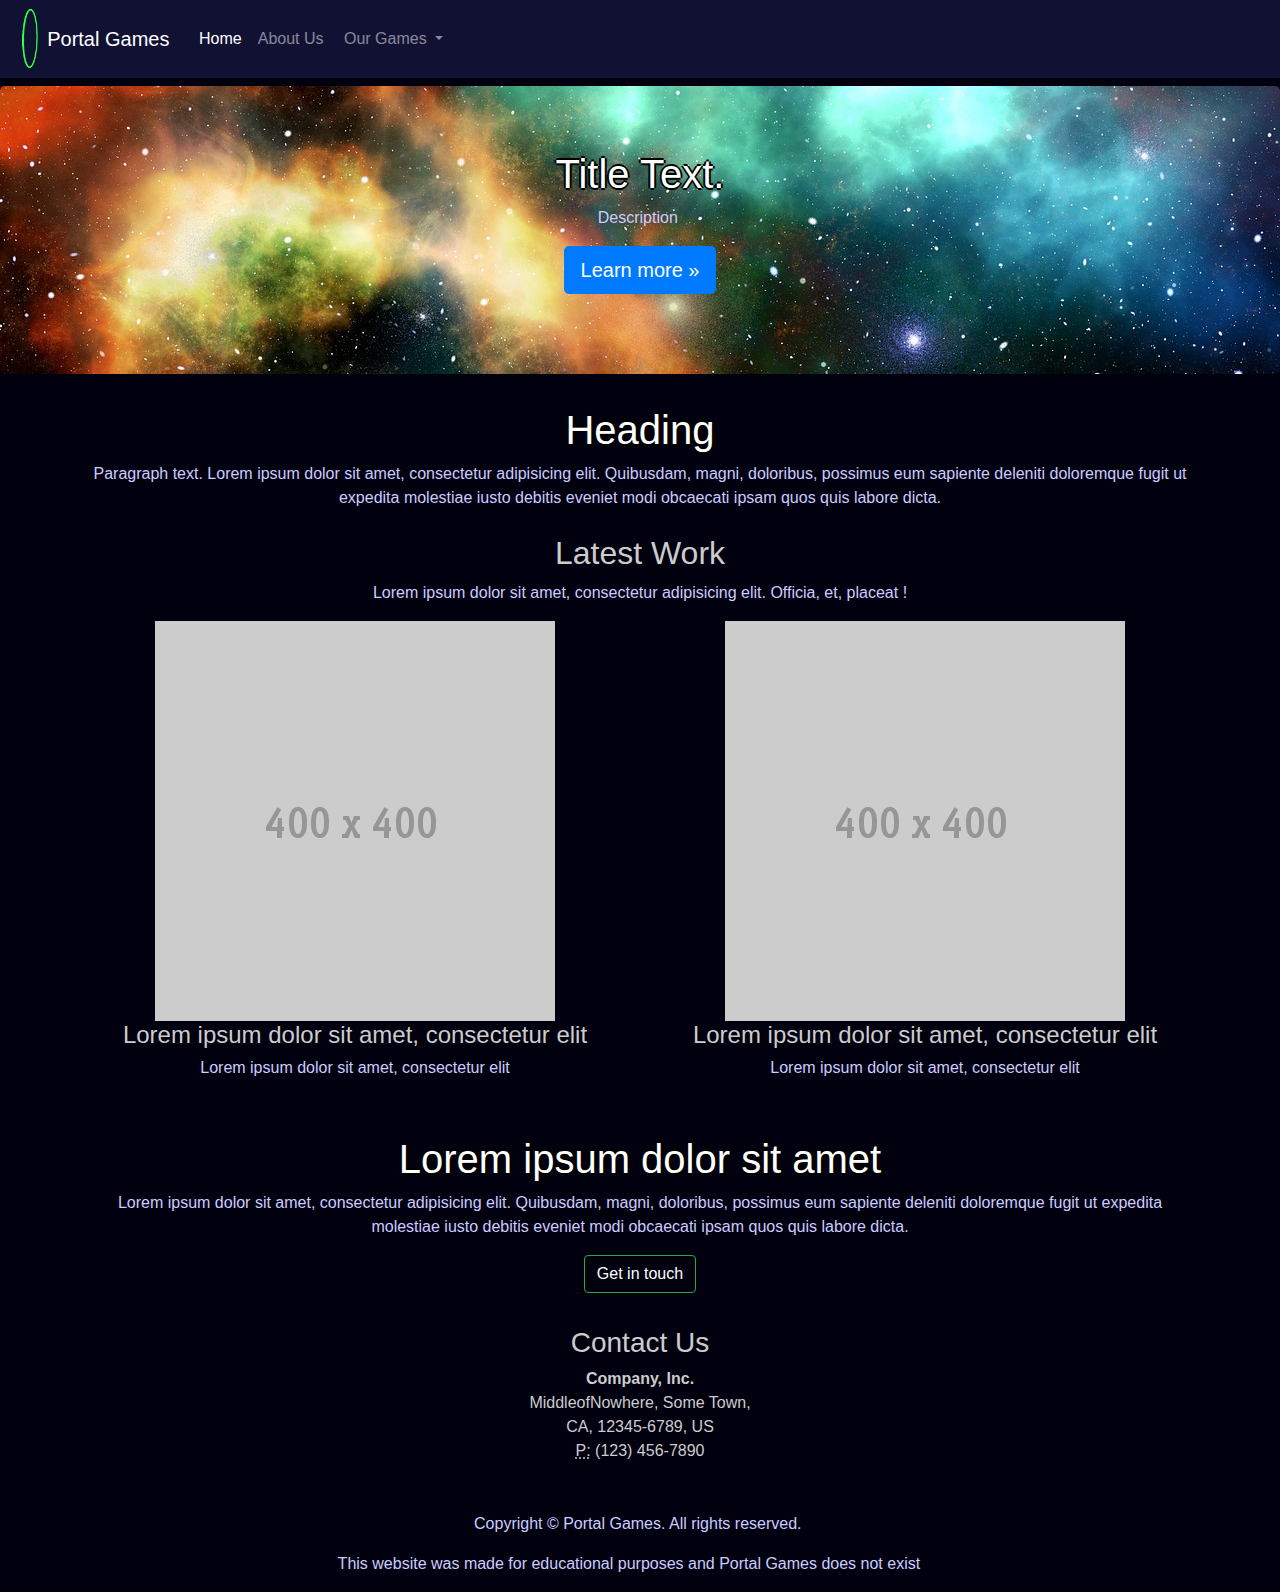
<file: template.html>
<!DOCTYPE html>
<html lang="en">
  <head>
    <meta charset="utf-8">
    <meta http-equiv="X-UA-Compatible" content="IE=edge">
    <meta name="viewport" content="width=device-width, initial-scale=1">
    <title>Bootstrap Portfolio Page Template</title>
    <!-- Bootstrap -->
    <link href="css/bootstrap-4.4.1.css" rel="stylesheet">
    <link href="Portal.css" rel="stylesheet" type="text/css">
  </head>
  <body>
    <nav class="navbar navbar-expand-lg navbar-dark cblue">
      <img src="images/logoportalsmall.png" alt="" width="220" height="440"><a class="navbar-brand" href="#">Portal Games&nbsp;</a>
      <button class="navbar-toggler" type="button" data-toggle="collapse" data-target="#navbarSupportedContent" aria-controls="navbarSupportedContent" aria-expanded="false" aria-label="Toggle navigation">
      <span class="navbar-toggler-icon"></span>
      </button>
      <div class="collapse navbar-collapse" id="navbarSupportedContent">
        <ul class="navbar-nav mr-auto">
          <li class="nav-item active">
            <a class="nav-link" href="index.html">Home <span class="sr-only">(current)</span></a>
          </li>
          <li class="nav-item">
            <a class="nav-link" href="#">About Us&nbsp;</a>
          </li>
          <li class="nav-item dropdown">
            <a class="nav-link dropdown-toggle" href="#" id="navbarDropdown" role="button" data-toggle="dropdown" aria-haspopup="true" aria-expanded="false">
            Our Games </a>
            <div class="dropdown-menu" aria-labelledby="navbarDropdown">
              <a class="dropdown-item" href="#">Civwan The Invader</a>
              <a class="dropdown-item" href="#">Lotion Kart</a>
              <div class="dropdown-divider"></div>
              <a class="dropdown-item" href="our_games.html">All Games</a>
            </div>
          </li>
        </ul>
</div>
    </nav>
    <section>
      <div class="jumbotron text-center mt-2">
<div class="container">
      <div class="row">
            <div class="col-12">
              <h1>Title Text.</h1>
              <p>Description&nbsp;</p>
              <p><a class="btn btn-primary btn-lg" href="#" role="button">Learn more »</a></p>
            </div>
          </div>
        </div>
      </div>
    </section>
    <section>
      <div class="container">
        <div class="row">
          <div class="col-12 text-center">
            <h1>Heading</h1>
            <p>Paragraph text. Lorem ipsum dolor sit amet, consectetur adipisicing elit. Quibusdam, magni, doloribus, possimus eum sapiente deleniti doloremque fugit ut expedita molestiae iusto debitis eveniet modi obcaecati ipsam quos quis labore dicta.</p>
          </div>
        </div>
      </div>
    </section>
    <section>
      <div class="container mt-2"> </div>
    </section>
    <section>
      <div class="container">
        <div class="row">
          <div class="col-12 text-center">
            <h2>Latest Work</h2>
            <p>Lorem ipsum dolor sit amet, consectetur adipisicing elit. Officia, et, placeat !</p>
          </div>
        </div>
        <div class="row">
          <div class="col-md-6 col-12 text-center">
            <img class="img-fluid" src="images/400x400.gif" alt="">
            <h4>Lorem ipsum dolor sit amet, consectetur elit</h4>
            <h6>Lorem ipsum dolor sit amet, consectetur elit</h6>
          </div>
          <div class="col-md-6 col-12 text-center mt-md-0 mt-2">
            <img class="img-fluid" src="images/400x400.gif" alt="">
            <h4>Lorem ipsum dolor sit amet, consectetur elit</h4>
            <h6>Lorem ipsum dolor sit amet, consectetur elit</h6>
          </div>
        </div>
<hr>
</div>
    </section>
    <hr>
    <section>
      <div class="container">
        <div class="row">
          <div class="col-12 text-center">
            <h1>Lorem ipsum dolor sit amet</h1>
            <p>Lorem ipsum dolor sit amet, consectetur adipisicing elit. Quibusdam, magni, doloribus, possimus eum sapiente deleniti doloremque fugit ut expedita molestiae iusto debitis eveniet modi obcaecati ipsam quos quis labore dicta.</p>
            <button type="button" class="btn btn-success">Get in touch</button>
          </div>
        </div>
      </div>
    </section>
    <hr>
    <div class="section">
      <div class="container">
        <div class="row">
<div class="col-md-4 col-12 contact-us">
        <h3 class="text-center">&nbsp;</h3>
            <address class="text-center">
            <strong>&nbsp;</strong>
            </address>
          </div>
<div class="col-md-4 col-12 contact-us">
  <h3 class="text-center">Contact Us</h3>
  <address class="text-center">
    <strong>Company, Inc.</strong><br>
    MiddleofNowhere, Some Town,<br>
    CA, 12345-6789, US<br>
  <abbr title="Phone">P:</abbr> (123) 456-7890
    </address>
</div>
        </div>
      </div>
    </div>
    <hr>
    <footer class="text-center">
      <div class="container">
        <div class="row">
          <div class="col-12">
            <p>Copyright © Portal Games. All rights reserved.&nbsp;</p>
            <p>This website was made for educational purposes and Portal Games does not exist&nbsp; &nbsp; &nbsp;</p>
          </div>
        </div>
      </div>
    </footer>
    <!-- jQuery (necessary for Bootstrap's JavaScript plugins) -->
    <script src="js/jquery-3.4.1.min.js"></script>
    <!-- Include all compiled plugins (below), or include individual files as needed -->
    <script src="js/popper.min.js"></script>
    <script src="js/bootstrap-4.4.1.js"></script>
  </body>
</html>
</file>
<file: Portal.css>
@charset "utf-8";
.jumbotron.text-center.mt-2 {
    background-image: url("images/space_bg.png");
    background-size: cover;
}
.navbar.navbar-expand-lg.navbar-dark.cblue img {
    width: 2.5%;
    height: 2.5%;


}
.row .col-12.text-center h2 {
    color: #ccc;
}


h1 {
    color: #fff;
    text-shadow: -2px 0 black, 0 2px black, 2px 0 black, 0 -2px black;

}
body {
    background-color: #00000F;
}
p {
    color: #ccf;
}
h6 {
    color: #ccf;
}

h4 {
    color: #ccc;
}
.row .col-md-4.col-12.contact-us .text-center {
    color: #ccc;
}
.row .col-12 h1 {

}
.portallogo   {
    width: 10%;
    height: 50%;
    margin-left: -222px;
    margin-bottom: -81px;

}
.btn.btn-success {
    background-color: inherit;
}

.col-12 p .btn.btn-primary.btn-lg {
}
ul   {
    color: #ccf;
    text-align: left;
}
.btn-gamelist {





}
.comingsoon {
    margin-top: 20%;

}
.aboutname {
    font-size: 2em;

}









@media screen{
.cblue {
    background-color: #113;
}

}
</file>
